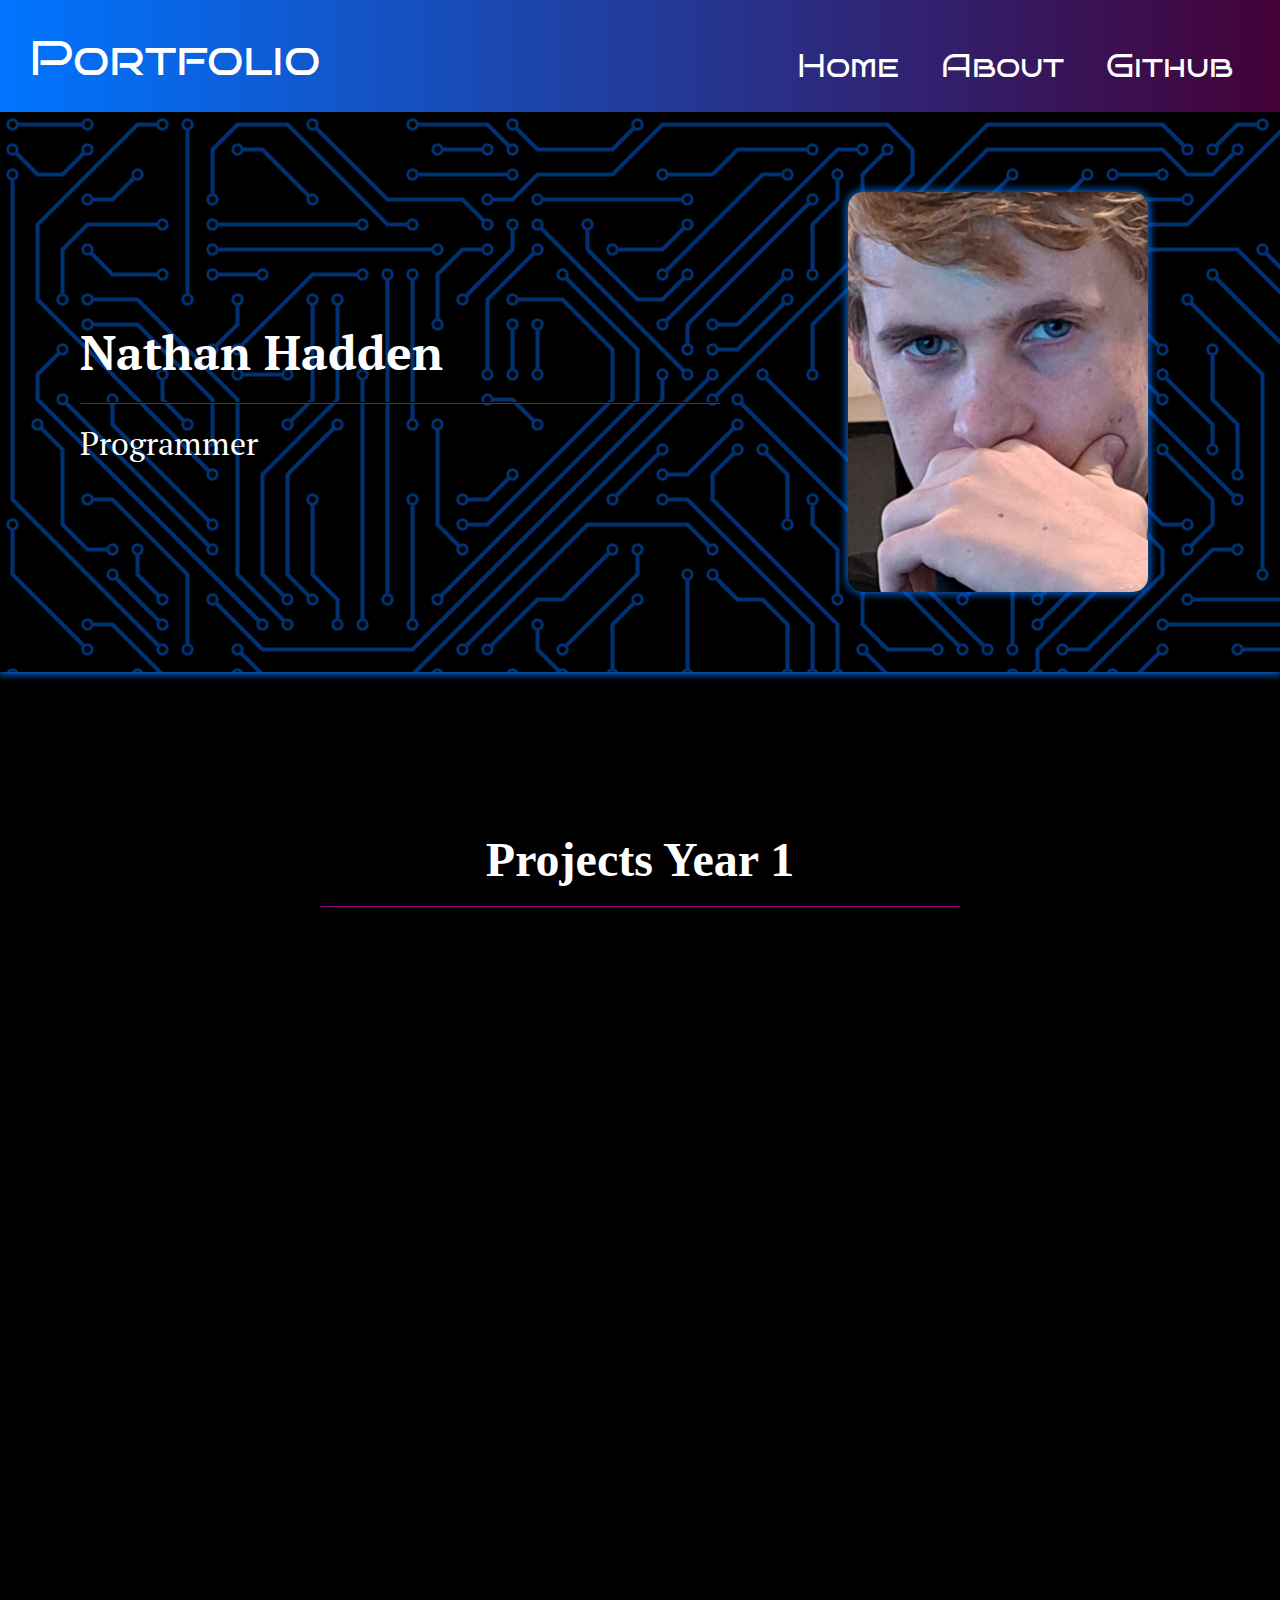
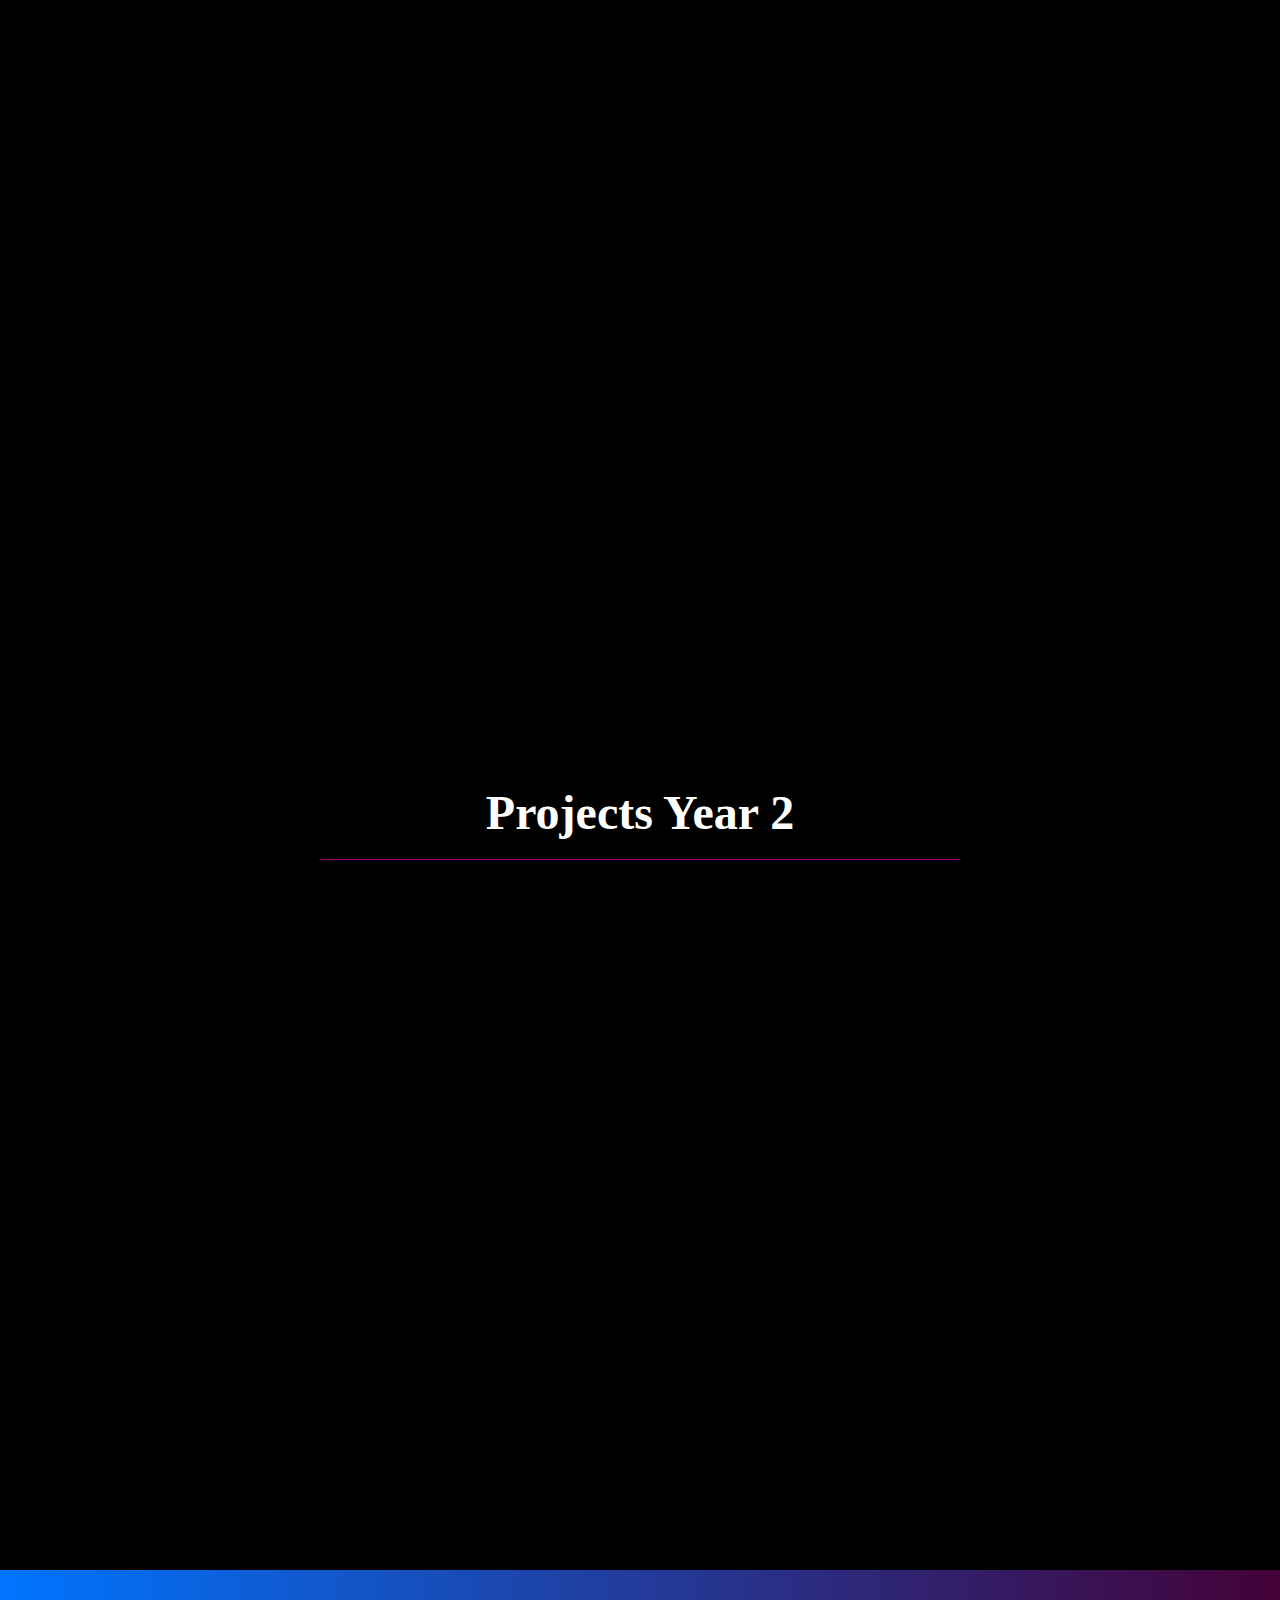
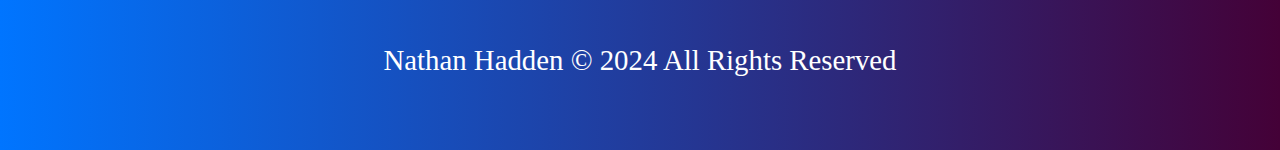
<file: index.html>
<!DOCTYPE html>
<html lang="en">

<head>
    <meta charset="UTF-8">
    <meta http-equiv="X-UA-Compatible" content="IE=edge">
    <meta name="viewport" content="width=device-width, initial-scale=1.0">
    <link rel="stylesheet" href="style.css">
    <link rel="preconnect" href="https://fonts.googleapis.com">
    <link rel="preconnect" href="https://fonts.gstatic.com" crossorigin>
    <link href="https://fonts.googleapis.com/css2?family=Lato&display=swap" rel="stylesheet">
    <style>
        @import url('https://fonts.googleapis.com/css2?family=Lato&display=swap');
        @import url('https://fonts.googleapis.com/css2?family=Roboto+Slab&display=swap');
        @import url('https://fonts.googleapis.com/css2?family=PT+Serif&display=swap');
        @import url('https://fonts.googleapis.com/css2?family=Bruno+Ace+SC&display=swap');
    </style>
    <title>Portfolio</title>
</head>

<body>
    <div class="root">
        <header>
            <div id="title">
                <a href="index.html">Portfolio</a>
            </div>
            <div id="links">
                <div class="linkContainer">
                    <a href="index.html">Home</a>
                    <a href="about.html">About</a>
                    <a href="https://github.com/n8hadden" target="_blank">Github</a>
                </div>
            </div>
        </header>
        <div class="intro">
            <div class="infoContainer">
                <h2>Nathan Hadden</h2>
                <hr>
                <p>Programmer</p>
            </div>

            <div class="imgContainer">
                <img src="images/pfp.jpg" alt="Profile Picture">
            </div>
        </div>
        <div class="projectListHeader">
            <h2>Projects Year 1</h2>
            <hr>
        </div>
        <div class="projectListContainer">
            <div class="projectContainer reveal">
                <a href="https://n8hadden.github.io/cssResume.github.io/" target="_blank">
                    <div class="projectLink" id="resume">
                        Fake Resume
                    </div>
                </a>
            </div>
            <div class="projectContainer reveal">
                <a href="https://n8hadden.github.io/calculator.github.io/" target="_blank">
                    <div class="projectLink" id="calculator">
                        Calculator
                    </div>
                </a>
            </div>
            <div class="projectContainer reveal">
                <a href="https://n8hadden.github.io/quizApp.github.io/" target="_blank">
                    <div class="projectLink" id="quizApp">
                        Quiz App
                    </div>
                </a>
            </div>
            <div class="projectContainer reveal">
                <a href="https://n8hadden.github.io/rockPaperScissorsGame.github.io/" target="_blank">
                    <div class="projectLink" id="game">
                        Rock Paper
                        Scissors
                        Game
                    </div>
                </a>
            </div>
            <div class="projectContainer reveal">
                <a href="https://n8hadden.github.io/pacmanAnimation.github.io/" target="_blank">
                    <div class="projectLink" id="cssAnimation">
                        CSS Animation
                    </div>
                </a>
            </div>
            <div class="projectContainer reveal">
                <a href="https://n8hadden.github.io/photoAlbum.github.io/" target="_blank">
                    <div class="projectLink" id="photoGallery">
                        Photo Gallery
                    </div>
                </a>
            </div>
            <div class="projectContainer reveal">
                <a href="https://n8hadden.github.io/colorado.github.io/" target="_blank">
                    <div class="projectLink" id="flexboxWebpage">
                        Flex Box Webpage
                    </div>
                </a>
            </div>
            <div class="projectContainer reveal">
                <a href="https://n8hadden.github.io/FlexboxLayoutPractice.github.io/" target="_blank">
                    <div class="projectLink" id="flexboxLayout">
                        Flex Box
                        Webpage
                    </div>
                </a>
            </div>
            <div class="projectContainer reveal">
                <a href="https://n8hadden.github.io/htmlForm.github.io/" target="_blank">
                    <div class="projectLink" id="formValidation">
                        Form Validation
                    </div>
                </a>
            </div>
            <div class="projectContainer reveal">
                <a href="https://n8hadden.github.io/JQueryPractice.github.io/" target="_blank">
                    <div class="projectLink" id="jQueryPage">
                        JQuery Practice
                        Webpage
                    </div>
                </a>
            </div>
            <div class="projectContainer reveal">
                <a href="https://n8hadden.github.io/marvelCard.github.io/" target="_blank">
                    <div class="projectLink" id="cptnMarvel">
                        Card effect with Captain Marvel
                    </div>
                </a>
            </div>
            <div class="projectContainer reveal">
                <a href="https://n8hadden.github.io/bootstrapPractice.github.io/" target="_blank">
                    <div class="projectLink" id="bootstrapPage">
                        Bootstrap Practice
                        Website
                    </div>
                </a>
            </div>
            <div class="projectContainer reveal">
                <a href="https://n8hadden.github.io/svgFilters.github.io/" target="_blank">
                    <div class="projectLink" id="SvgFilters">
                        SVG Filters
                    </div>
                </a>
            </div>
            <div class="projectContainer reveal">
                <a href="https://n8hadden.github.io/notesApp.github.io/" target="_blank">
                    <div class="projectLink" id="jsNotesApp">
                        Js Notes App
                    </div>
                </a>
            </div>
            <div class="projectContainer reveal">
                <a href="https://n8hadden.github.io/to-doList.github.io/" target="_blank">
                    <div class="projectLink" id="jsTodoList">
                        Js To-do List
                    </div>
                </a>
            </div>
            <div class="projectContainer reveal">
                <a href="https://n8hadden.github.io/JsWeather.github.io/" target="_blank">
                    <div class="projectLink" id="jsWeather">
                        Js Weather API
                    </div>
                </a>
            </div>
            <div class="projectContainer reveal">
                <a href="https://n8hadden.github.io/mediaQueryPractice.github.io/" target="_blank">
                    <div class="projectLink" id="mediaQueries">
                        Media Queries
                        Practice
                    </div>
                </a>
            </div>
            <div class="projectContainer reveal">
                <a href="https://n8hadden.github.io/cssGridPractice.github.io/" target="_blank">
                    <div class="projectLink" id="gridPractice">
                        Css Grid Practice
                    </div>
                </a>
            </div>
            <div class="projectContainer reveal">
                <a href="https://n8hadden.github.io/chatUI.github.io/" target="_blank">
                    <div class="projectLink" id="chatUI">
                        Chat UI
                    </div>
                </a>
            </div>
            <div class="projectContainer reveal">
                <a href="https://n8hadden.github.io/sampleLandingPage.github.io/" target="_blank">
                    <div class="projectLink" id="landingPage">
                        Practice Landing Page
                    </div>
                </a>
            </div>
            <div class="projectContainer reveal">
                <a href="https://n8hadden.github.io/portfolio.github.io/" target="_blank">
                    <div class="projectLink" id="oldPortfolio">
                        Old Portfolio
                    </div>
                </a>
            </div>
        </div>

        <div class="projectListHeader">
            <h2>Projects Year 2</h2>
            <hr>
        </div>

        <div class="projectListContainer">
            <div class="projectContainer reveal">
                <a href="https://github.com/Azpect3120/stack-overflow-clone.git" target="_blank">
                    <div class="projectLink" id="conversationBoardApp">
                        Conversation Board App
                    </div>
                </a>
            </div>
            <div class="projectContainer reveal">
                <a href="https://github.com/n8hadden/wellnessApp.git" target="_blank">
                    <div class="projectLink" id="wellnessApp">
                        Wellness App
                    </div>
                </a>
            </div>
            <div class="projectContainer reveal">
                <a href="https://github.com/n8hadden/sampleChatApp.git" target="_blank">
                    <div class="projectLink" id="sampleChatApp">
                        Sample Chat App
                    </div>
                </a>
            </div>
            <div class="projectContainer reveal">
                <a href="https://github.com/n8hadden/user-auth-app.git" target="_blank">
                    <div class="projectLink" id="userAuthApp">
                        User Auth App
                    </div>
                </a>
            </div>
            <div class="projectContainer reveal">
                <a href="https://github.com/n8hadden/MernstackPracticeProjectBackend.git" target="_blank">
                    <div class="projectLink" id="mernProject">
                        MERN Stack Practice Project
                    </div>
                </a>
            </div>
            <div class="projectContainer reveal">
                <a href="https://github.com/n8hadden/West-MecYearTwoProjects.git" target="_blank">
                    <div class="projectLink" id="otherSmallProjects">
                        Other Small Projects
                    </div>
                </a>
            </div>
            <div class="projectContainer reveal">
                <a href="https://github.com/Beth-Kavod/story" target="_blank">
                    <div class="projectLink" id="socialMediaApp">
                        Social Media App
                    </div>
                </a>
            </div>
        </div>
        <footer>
            <p>
                Nathan Hadden &copy; 2024 All Rights Reserved
            </p>
        </footer>
    </div>
    <script src="script.js"></script>
</body>

</html>
</file>
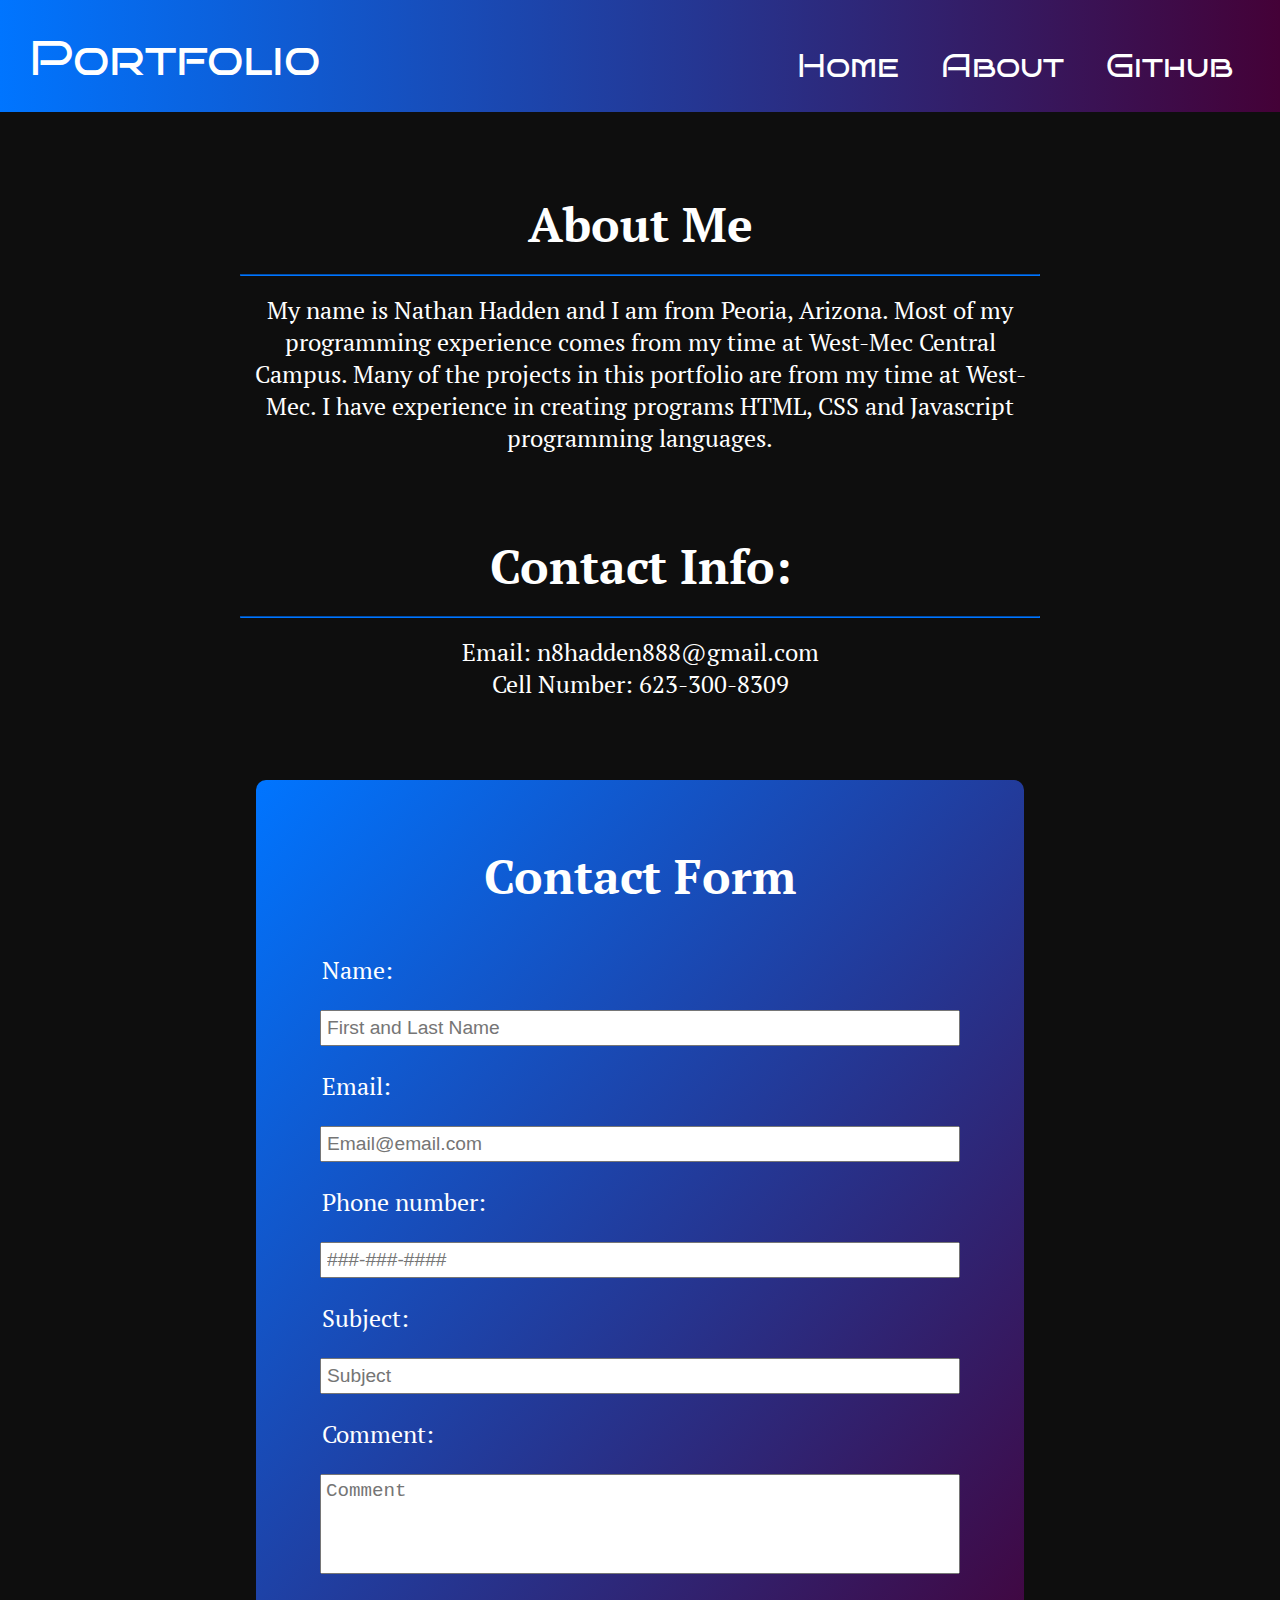
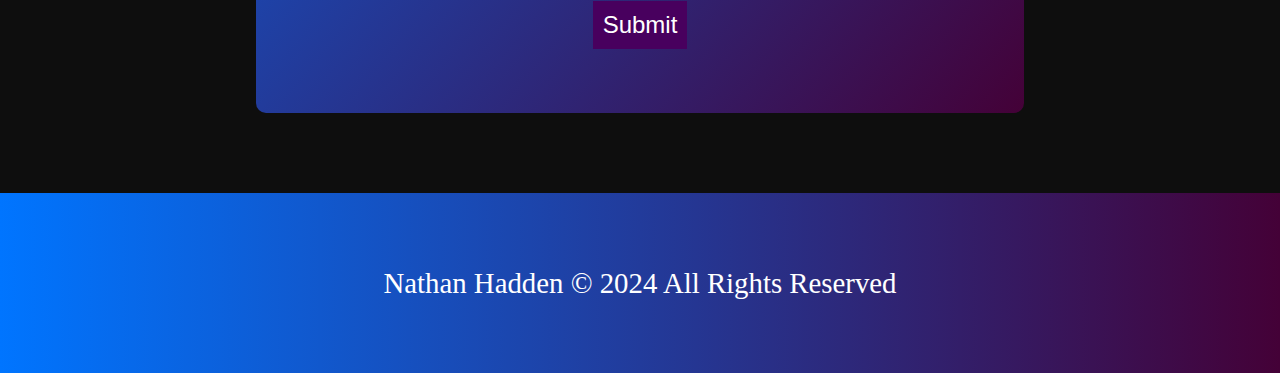
<file: about.html>
<!DOCTYPE html>
<html lang="en">

<head>
    <meta charset="UTF-8">
    <meta http-equiv="X-UA-Compatible" content="IE=edge">
    <meta name="viewport" content="width=device-width, initial-scale=1.0">
    <link rel="stylesheet" href="about.css">
    <link rel="preconnect" href="https://fonts.googleapis.com">
    <link rel="preconnect" href="https://fonts.gstatic.com" crossorigin>
    <link href="https://fonts.googleapis.com/css2?family=Lato&display=swap" rel="stylesheet">
    <style>
        @import url('https://fonts.googleapis.com/css2?family=Lato&display=swap');
        @import url('https://fonts.googleapis.com/css2?family=Roboto+Slab&display=swap');
        @import url('https://fonts.googleapis.com/css2?family=PT+Serif&display=swap');
        @import url('https://fonts.googleapis.com/css2?family=Bruno+Ace+SC&display=swap');
    </style>
    <title>About Me</title>
</head>

<body>
    <div class="root">
        <header>
            <div id="title">
                <a href="index.html">Portfolio</a>
            </div>
            <div id="links">
                <div class="linkContainer">
                    <a href="index.html">Home</a>
                    <a href="about.html">About</a>
                    <a href="https://github.com/n8hadden" target="_blank">Github</a>
                </div>
            </div>
        </header>
        <div class="mainContent">
            <div class="infoContainer">
                <h2>About Me</h2>
                <hr>
                <p>My name is Nathan Hadden and I am from Peoria, Arizona. Most of my programming experience comes from
                    my time at West-Mec Central Campus. Many of the projects in this portfolio are from my time at
                    West-Mec. I have experience in creating programs HTML, CSS and Javascript programming languages.</p>
            </div>
            <div class="infoContainer">
                <h2>Contact Info:</h2>
                <hr>
                <p>Email: n8hadden888@gmail.com</p>
                <p>Cell Number: 623-300-8309</p>
            </div>
            <div class="formContainer">
                <h2>Contact Form</h2>
                <br><br>
                <form class="contactForm">
                    <label for="name">Name: </label><br>
                    <input type="text" id="name" class="formInput" placeholder="First and Last Name" pattern="^[A-Za-z]$" required><br><br>

                    <label for="eml">Email: </label><br>
                    <input type="email" id="eml" class="formInput" placeholder="Email@email.com" required><br><br>

                    <label for="pnum">Phone number: </label><br>
                    <input type="tel" id="pnum" class="formInput" placeholder="###-###-####" pattern="[0-9]{3}-[0-9]{3}-[0-9]{4}" required><br><br>

                    <label for="subject">Subject: </label><br>
                    <input type="text" id="subject" class="formInput" placeholder="Subject" pattern="^[A-Za-z]$" required><br><br>

                    <label for="comment">Comment: </label><br>
                    <textarea id="comment" name="comment" class="formInput" placeholder="Comment" rows="4" cols="50" required></textarea><br><br>

                    <input type="submit" id="submit" value="Submit">
                </form>
            </div>
        </div>
        <footer>
            <p>
                Nathan Hadden &copy; 2024 All Rights Reserved
            </p>
        </footer>
    </div>
</body>

</html>
</file>
<file: style.css>
/* https://coolors.co/272d2d-a39ba8-b8c5d6-edf5fc-23ce6b */
/* https://coolors.co/595959-031a6b-a5a5a5-cccccc-04052e */

:root {
    /* Variables */
    --headerBlue: #0075ff;
    --headerPurple: #440137;
}

* {
    margin: 0;
    padding: 0;
    box-sizing: border-box;
}

body {
    overflow-x: hidden;
}

.root {
    background-color: #000;
    width: 100%;
    min-height: 100vh;
}

@media only screen and (min-width: 320px) {
    header {
        height: 3rem;
        padding: .8rem;
        font-size: 1.3rem;
    }

    .linkContainer {
        padding: 0.3rem;
        gap: 2rem;
        font-size: 0.5rem;
    }

    .projectLink {
        padding-top: 1.1rem;
        font-size: .7rem;
    }

    .intro {
        display: flex;
        flex-direction: column;
        align-items: center;
        gap: 5rem;
    }

    .imgContainer {
        height: 8rem;
        margin-right: 12rem;
    }

    .imgContiainer > img {
        height: 8rem;
    }

    .infoContainer > hr {
        width: 5rem;
    }

    .projectListHeader > hr {
        width: 5rem;
    }

    .projectListHeader {
        top: 4rem;
    }

    .infoContainer > h2 {
        font-size: 1rem;
    }

    .projectListHeader > h2 {
        font-size: 1rem;
    }

    .infoContainer > p {
        font-size: 1rem;
    }

    footer > p {
        font-size: 1.3rem;
    }
}

@media only screen and (min-width: 440px) {
    .linkContainer {
        font-size: 1rem;
    }
}

@media only screen and (min-width: 768px) {
    header {
        height: 5rem;
        padding: 1.3rem;
        font-size: 2rem;
    }

    .linkContainer {
        padding: 0.5rem;
        gap: 2rem;
        font-size: 1.5rem;
        scale: 1;
    }

    .projectLink {
        padding-top: 1.4rem;
        font-size: 1rem;
    }

    .intro {
        display: flex;
        flex-direction: column;
        align-items: center;
        gap: 5rem;
    }

    .imgContainer > img {
        height: 15rem;
    }

    .imgContainer {
        height: 15rem;
        margin: 0px;
    }

    .infoContainer > hr {
        width: 20rem;
    }

    .projectListHeader > hr {
        width: 20rem;
    }

    .projectListHeader {
        top: 0rem;
    }

    .infoContainer > h2 {
        font-size: 2rem;
    }

    .projectListHeader > h2 {
        font-size: 2rem;
    }

    .infoContainer > p {
        font-size: 1.5rem;
    }

    footer > p {
        font-size: 1.5rem;
    }
}

@media only screen and (min-width: 1200px) {
    header {
        height: 7rem;
        padding: 1.8rem;
        font-size: 3rem;
    }

    .linkContainer {
        padding: 0.8rem;
        gap: 2rem;
        font-size: 2rem;
    }

    .projectLink {
        padding-top: 2rem;
        font-size: 1.5rem;
    }

    .intro {
        display: flex;
        flex-direction: row;
        justify-content: space-evenly;
        gap: 10vw;
    }

    .imgContainer {
        height: 25rem;
    }

    .infoContainer > hr {
        width: 40rem;
    }

    .projectListHeader > hr {
        width: 40rem;
    }

    .projectListHeader {
        top: 0rem;
    }

    .reveal{
        transform: translateX(-150px);
        opacity: 0;
        transition: 1.5s all ease;
    }
      
    .reveal.active{
        transform: translateY(0);
        opacity: 1;
    }

    .infoContainer > h2 {
        font-size: 3rem;
    }

    .projectListHeader > h2 {
        font-size: 3rem;
    }

    .infoContainer > p {
        font-size: 2rem;
    }

    footer > p {
        font-size: 1.8rem;
    }
}


.linkContainer {
    display: flex;
    flex-flow: row nowrap;
    justify-content: space-around;
}

.linkContainer > a {
    text-decoration: none;
    color: #fff;
    border-radius: 15px;
    padding: 5px;
}

.linkContainer > a:hover {
    background-color: #000;
    transition: 0.3s;
}

.imgContainer > img {
    object-fit: contain;
    height: 25rem;
    border-radius: 15px;
    box-shadow: 0px 0px 10px 1px var(--headerBlue);
}

header {
    display: flex;
    flex-flow: row wrap;
    justify-content: space-between;
    width: 100%;
    position: relative;
    top: 0;
    background-image: linear-gradient(to right, var(--headerBlue), var(--headerPurple));
    font-family: 'Bruno Ace SC';
    color: white;
}

header > #title > a {
    text-decoration: none;
    color: #fff;
}

.imgContainer {
    width: 30vw;
}

.intro {
    color: white;
    padding: 5rem;
    margin-bottom: 10rem;
    background-image: url('images/introbg2.svg');
    background-size: cover;
    background-repeat: no-repeat;
    width: 100vw;
    box-shadow: 0 1px 8px 1px var(--headerBlue);
}

.infoContainer {
    font-family: 'PT Serif', serif;
}

.infoContainer > hr {
    background-color: var(--headerPurple) ;
    border-color: #440137 var(--headerPurple) ;
    height: 2px;
    margin: 2vh 0 2vh;
}

.projectListHeader {
    color: #fff;
    display: grid;
    place-items: center;
    position: relative;
}

.projectListHeader > hr {
    background-color: #440137;
    border-color: #440137;
    height: 2px;
    margin: 2vh 0 2vh;
}

.projectListContainer {
    width: 100%;
    display: grid;
    grid-template-columns: 1fr 1fr 1fr;
    padding-inline: 5vw;
    padding-top: 10vh;
    padding-bottom: 10vh;
    gap: 5vw;
}

.projectContainer {
    display: grid;
    place-items: center;
    width: 100%;
    height: 8rem;
    background-image: linear-gradient(to bottom right, var(--headerBlue), #440137 70%);
}

/* On hover change the appearance of the div holding the project link */
.projectContainer:hover{
    transform: scale(1.3);
    transition: .3s;

}

.projectContainer > a {
    background-color: black;
    width: 95%;
    height: 7rem;
    text-align: center;
    transition: .5s;}

.projectContainer > a {
    text-decoration: none;
    color: white;
    font-family: 'Roboto Slab', serif;
}

footer {
    width: 100%;
    height: 20vh;
    padding: 4vw;
    background-image: linear-gradient(to right, var(--headerBlue), var(--headerPurple));
    color: white;
    font-size: 1.5vw;
    text-align: center;
    display: grid;
}

footer > p {
    place-self: center;
}
</file>
<file: about.css>
:root {
    /* Variables */
    --headerBlue: #0075ff;
    --headerPurple: #440137;
}

* {
    margin: 0;
    padding: 0;
    box-sizing: border-box;
}

body {
    overflow-x: hidden;
}

.root {
    background-color: #0e0e0e;
    width: 100%;
    min-height: 100vh;

}

@media only screen and (min-width: 320px) {
    header {
        height: 3rem;
        padding: .8rem;
        font-size: 1.3rem;
    }

    .linkContainer {
        padding: 0.3rem;
        gap: 2rem;
        font-size: 0.5rem;
    }

    .infoContainer {
        margin-inline: 5rem;
    }

    .infoContainer>h2 {
        font-size: 1rem;
    }

    .formContainer>h2 {
        font-size: 1rem;
    }

    .infoContainer>p {
        font-size: 0.5rem;
    }

    .contactForm>label {
        font-size: 0.5rem;
    }

    #submit {
        font-size: 0.5rem;
    }

    .formInput {
        font-size: 0.4rem;
    }

    footer>p {
        font-size: 1.3rem;
    }
}

@media only screen and (min-width: 440px) {
    .linkContainer {
        font-size: 1rem;
    }
}

@media only screen and (min-width: 768px) {
    header {
        height: 5rem;
        padding: 1.3rem;
        font-size: 2rem;
    }

    .linkContainer {
        padding: 0.5rem;
        gap: 2rem;
        font-size: 1.5rem;
    }

    .infoContainer {
        margin-inline: 10rem;
    }

    .infoContainer>h2 {
        font-size: 2rem;
    }

    .formContainer>h2 {
        font-size: 2rem;
    }

    .infoContainer>p {
        font-size: 1rem;
    }

    .contactForm>label {
        font-size: 1rem;
    }

    #submit {
        font-size: 1rem;
    }

    .formInput {
        font-size: 0.8rem;
    }

    footer>p {
        font-size: 1.5rem;
    }
}

@media only screen and (min-width: 1200px) {
    header {
        height: 7rem;
        padding: 1.8rem;
        font-size: 3rem;
    }

    .linkContainer {
        padding: 0.8rem;
        gap: 2rem;
        font-size: 2rem;
    }

    .infoContainer {
        margin-inline: 15rem;
    }

    .infoContainer>h2 {
        font-size: 3rem;
    }

    .formContainer>h2 {
        font-size: 3rem;
    }

    .infoContainer>p {
        font-size: 1.5rem;
    }

    .contactForm>label {
        font-size: 1.5rem;
    }

    #submit {
        font-size: 1.5rem;
    }

    .formInput {
        font-size: 1.2rem;
    }

    footer>p {
        font-size: 1.8rem;
    }
}

header {
    display: flex;
    flex-flow: row wrap;
    justify-content: space-between;
    width: 100%;
    position: relative;
    top: 0;
    background-image: linear-gradient(to right, var(--headerBlue), var(--headerPurple));
    font-family: 'Bruno Ace SC';
    color: white;
}

header > #title > a {
    text-decoration: none;
    color: #fff;
}

.linkContainer {
    display: flex;
    flex-flow: row wrap;
    justify-content: space-around;
}

.linkContainer>a {
    text-decoration: none;
    color: #fff;
    border-radius: 15px;
    padding: 5px;
}

.linkContainer>a:hover {
    background-color: #000;
    transition: .3s;
}

.mainContent {
    min-height: 65vh;
    display: flex;
    flex-flow: column wrap;
    justify-content: center;
    text-align: center;
    color: white;
    gap: 5rem;
    font-family: 'PT Serif', serif;
    margin: 5rem 0px 5rem 0px;
}

.infoContainer>hr {
    background-color: #0075ff;
    border-color: #0075ff;
    height: 2px;
    margin: 2vh 0 2vh;
}

.formContainer {
    background-image: linear-gradient(to bottom right, var(--headerBlue), var(--headerPurple));
    width: 60%;
    margin-left: 20%;
    border-radius: 10px;
    padding: 5%;
}

.contactForm>label {
    width: 100%;
    padding: 2px;
    display: block;
    text-align: left;
}

#submit {
    padding: 10px;
    background-color:#48005e;
    color: #FFFFFF;
    border: none;
    color: white;
    text-align: center;
    transition: 0.3s;
    cursor: pointer;
}

#submit:hover {
    opacity: 0.6;
    scale: 1.05;
}

.formInput {
    padding: 5px;
    width: 100%;
    resize: none;
}

footer {
    width: 100%;
    height: 20vh;
    padding: 4vw;
    background-image: linear-gradient(to right, var(--headerBlue), var(--headerPurple));
    color: white;
    font-size: 1.5vw;
    text-align: center;
    display: grid;
}

footer > p {
    place-self: center;
}
</file>
